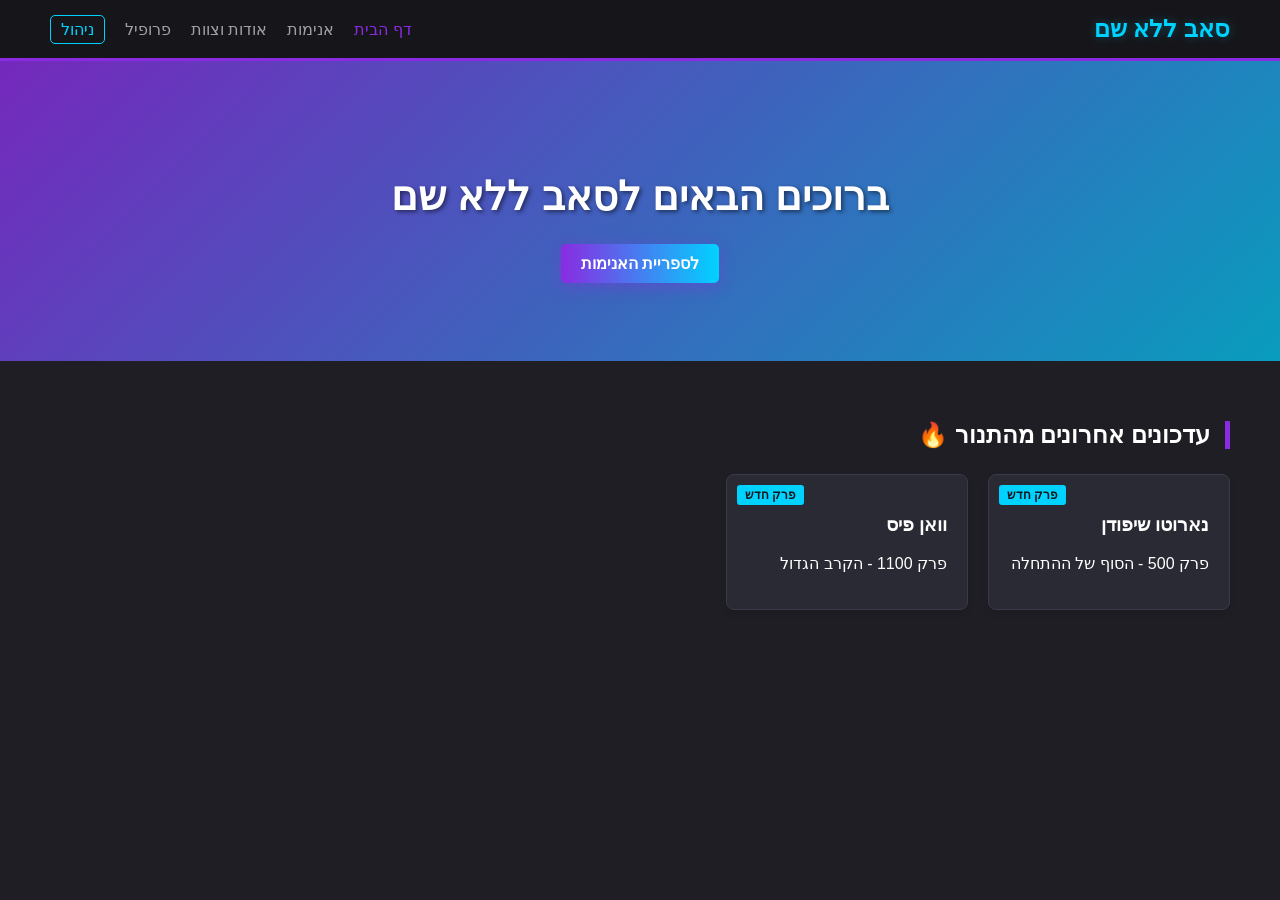
<file: index.html>
<!DOCTYPE html>
<html lang="he" dir="rtl">
<head>
    <meta charset="UTF-8">
    <meta name="viewport" content="width=device-width, initial-scale=1.0">
    <title>סאב ללא שם - דף הבית</title>
    <link rel="stylesheet" href="style.css">
</head>
<body>

    <header>
        <div class="logo">סאב ללא שם</div>
        <nav>
            <ul>
                <li><a href="index.html" class="active">דף הבית</a></li>
                <li><a href="anime.html">אנימות</a></li>
                <li><a href="about.html">אודות וצוות</a></li>
                <li><a href="profile.html">פרופיל</a></li>
                <li><a href="admin.html" class="admin-link">ניהול</a></li>
            </ul>
        </nav>
    </header>

    <section class="hero">
        <div class="hero-content">
            <h1>ברוכים הבאים לסאב ללא שם</h1>
            <a href="anime.html" class="btn">לספריית האנימות</a>
        </div>
    </section>

    <main>
        <section class="updates-section">
            <h2>עדכונים אחרונים מהתנור 🔥</h2>
            <div class="updates-grid">
                <div class="update-card">
                    <div class="badge">פרק חדש</div>
                    <h3>נארוטו שיפודן</h3>
                    <p>פרק 500 - הסוף של ההתחלה</p>
                </div>
                <div class="update-card">
                    <div class="badge">פרק חדש</div>
                    <h3>וואן פיס</h3>
                    <p>פרק 1100 - הקרב הגדול</p>
                </div>
            </div>
        </section>
    </main>

</body>
</html>
</file>
<file: style.css>
/* עיצוב כללי וצבעים */
body {
    margin: 0;
    padding: 0;
    font-family: 'Segoe UI', Tahoma, Geneva, Verdana, sans-serif;
    background-color: #1e1e24; /* רקע אפור כהה מאוד */
    color: #ffffff; /* טקסט לבן */
}

/* תפריט ניווט */
header {
    background-color: #16161a; /* אפור כהה יותר לתפריט */
    display: flex;
    justify-content: space-between;
    align-items: center;
    padding: 15px 50px;
    border-bottom: 3px solid #8a2be2; /* פס סגול זוהר */
}

.logo {
    font-size: 24px;
    font-weight: bold;
    color: #00d2ff; /* לוגו בצבע כחול בהיר/טורקיז */
    text-shadow: 0 0 10px rgba(0, 210, 255, 0.3);
}

nav ul {
    list-style: none;
    display: flex;
    gap: 20px;
    margin: 0;
    padding: 0;
}

nav a {
    color: #a0a0a5; /* אפור בהיר לקישורים שלא לחצו עליהם */
    text-decoration: none;
    font-weight: 500;
    transition: color 0.3s;
}

nav a:hover, nav a.active {
    color: #8a2be2; /* הופך לסגול כשעוברים עם העכבר */
}

.admin-link {
    border: 1px solid #00d2ff; /* מסגרת כחולה לכפתור הניהול */
    padding: 5px 10px;
    border-radius: 5px;
    color: #00d2ff !important;
}

.admin-link:hover {
    background-color: rgba(0, 210, 255, 0.1);
}

/* באנר ראשי */
.hero {
    /* רקע שמשלב גרדיאנט מסגול לכחול מעל תמונת הרקע */
    background: linear-gradient(135deg, rgba(138, 43, 226, 0.8), rgba(0, 210, 255, 0.7)), url('https://via.placeholder.com/1200x400') no-repeat center center/cover;
    height: 300px;
    display: flex;
    justify-content: center;
    align-items: center;
    text-align: center;
}

.hero-content h1 {
    font-size: 40px;
    margin-bottom: 10px;
    text-shadow: 2px 2px 4px rgba(0, 0, 0, 0.5);
}

.btn {
    display: inline-block;
    background: linear-gradient(90deg, #8a2be2, #00d2ff); /* כפתור גרדיאנט סגול-כחול */
    color: white;
    padding: 10px 20px;
    text-decoration: none;
    border-radius: 5px;
    margin-top: 15px;
    font-weight: bold;
    box-shadow: 0 4px 15px rgba(138, 43, 226, 0.4);
    transition: transform 0.2s;
}

.btn:hover {
    transform: scale(1.05); /* אפקט הגדלה קטן כשנוגעים בכפתור */
}

/* עדכונים אחרונים */
main {
    padding: 40px 50px;
}

.updates-section h2 {
    border-right: 5px solid #8a2be2; /* פס סגול ליד הכותרת */
    padding-right: 15px;
    margin-bottom: 25px;
}

.updates-grid {
    display: flex;
    gap: 20px;
}

.update-card {
    background-color: #2a2a35; /* אפור-סגלגל לכרטיסים */
    padding: 20px;
    border-radius: 8px;
    width: 200px;
    position: relative;
    border: 1px solid #3a3a4a;
    box-shadow: 0 4px 6px rgba(0, 0, 0, 0.1);
}

.badge {
    background-color: #00d2ff; /* תג כחול לפרקים חדשים */
    color: #16161a;
    font-size: 12px;
    padding: 3px 8px;
    border-radius: 3px;
    position: absolute;
    top: 10px;
    left: 10px;
    font-weight: bold;
}
</file>
